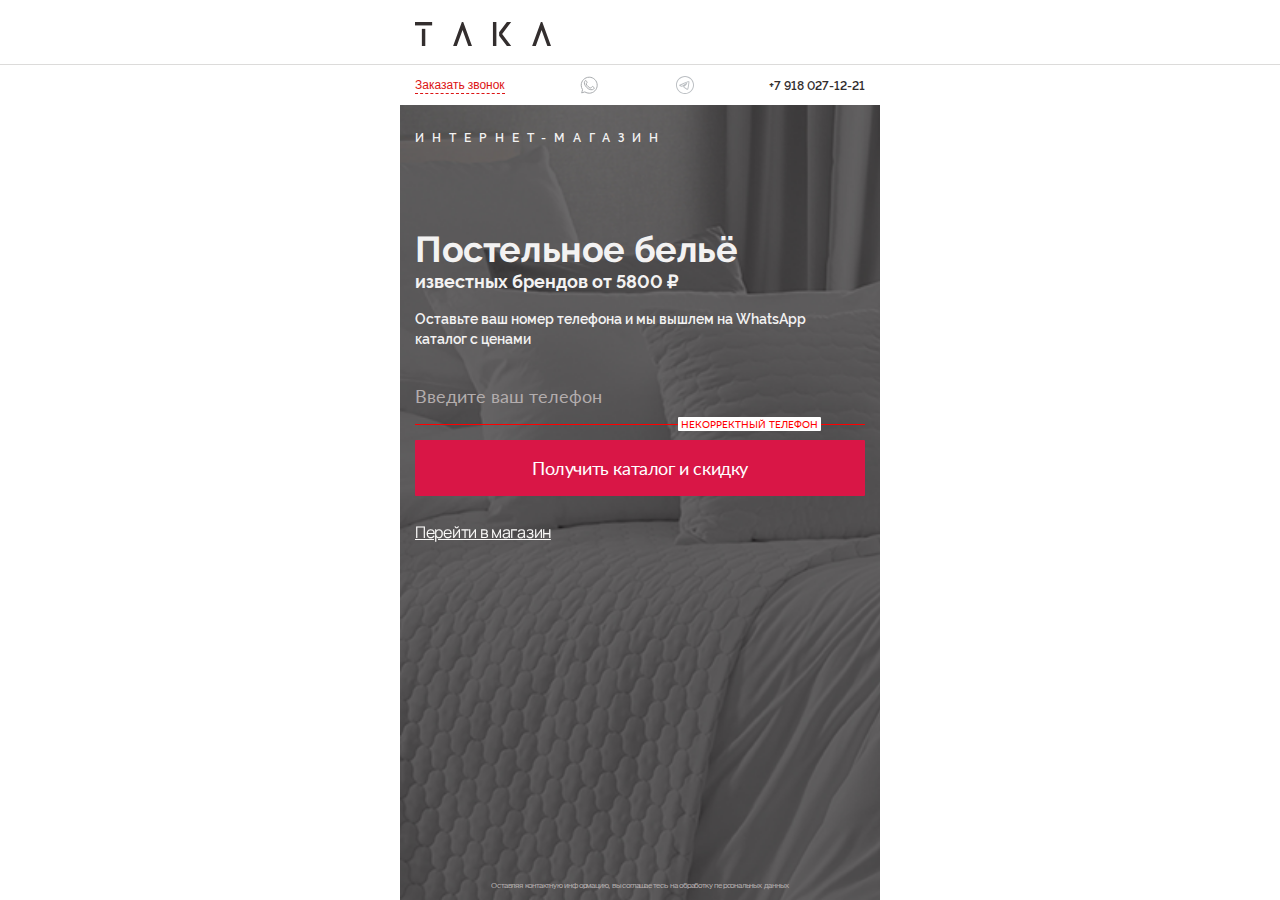
<file: index.html>
<!DOCTYPE html>
<html lang="ru">

<head>
    <meta charset="utf-8">
    <meta name="viewport" content="width=device-width, initial-scale=1">
    <meta name="csrf-token" content="Ora6ft2cL2SmZJywSyczsuvonUngBzGaqV7rtI1G">
    <title>TAKA</title>

    <link rel="icon" href="images/favic.ico"/>

    <link rel="preconnect" href="https://fonts.gstatic.com">
    <link href="https://fonts.googleapis.com/css2?family=Lato&family=Manrope:wght@400;500;700&display=swap" rel="stylesheet">
    <link href="css/reset.css" rel="stylesheet">
    <link href="css/fonts.css" rel="stylesheet">
    <link href="css/styles.css" rel="stylesheet">

</head>

<body>
<div class="wrapper">
    <div class="header">
        <div class="header__top">
            <div class="container">
                <a href="#" class="main-logo">
                    <img src="./images/main-logo.svg" alt="main-logo">
                </a>
            </div>
        </div>

        <div class="header__bottom">
            <div class="container">
                <div class="feedback">

                    <span data-src="#popup_callback" class="text feedback__item feedback__callback js-feedback-toggle">Заказать звонок</span>

                    <a href="#" class="text feedback__item feedback__item_whatsapp">
                        <i class="feedback__icon"></i>
                    </a>

                    <a href="#"
                       class="text feedback__item feedback__item_telegram"
                    >
                        <i class="feedback__icon"></i>
                    </a>


                    <a href="#" class="text feedback__item feedback__item_phone red-hoverable">
                        <span class="feedback__text">
                            +7 918 027-12-21
                        </span>
                    </a>

                </div>
            </div>
        </div>
    </div>

    <div class="content">
        <div class="content__inner">
            <h4>Интернет-магазин</h4>

            <div class="main-form">
                <h1>
                    Постельное бельё
                </h1>
                <h2>известных брендов от 5800 ₽</h2>
                <h5>
                    Оставьте ваш номер телефона и мы вышлем на WhatsApp каталог с ценами
                </h5>

                <form class="form js-zayavka">
                    <div class="form__input-field">
                        <input type="tel" name="phone" autocomplete="on" class="input phone-mask error" placeholder="Введите ваш телефон"/>
                        <div class="error_wrapper"><span class="error_alert">некорректный телефон</span></div>
                    </div>


                    <button type="submit" class="btn">Получить каталог и скидку</button>
                </form>

                <a href="#" class="link-to">Перейти в магазин</a>
            </div>
        </div>
        <footer class="footer">
            Оставляя контактную информацию, вы соглашаетесь на обработку персональных данных
        </footer>
    </div>


</div>

<div class="modal-view">
    <div class="modal-view-content">
        <h1>Заказать звонок</h1>

        <div class="modal-view-close js-feedback-toggle">
            <svg xmlns="http://www.w3.org/2000/svg" width="16" height="16" viewBox="0 0 18 18">
                <path fill="none" stroke="#d9d7d7" stroke-linecap="round" stroke-linejoin="round"
                      stroke-miterlimit="20" stroke-width="1.5" d="M1 1l16 16"></path>
                <path fill="none" stroke="#d9d7d7" stroke-linecap="round" stroke-linejoin="round"
                      stroke-miterlimit="20" stroke-width="1.5" d="M17 1L1 17"></path>
            </svg>
        </div>

        <form class="form clear-margin center js-zayavka">
            <input type="tel" name="phone" autocomplete="on" class="input phone-mask"
                   placeholder="Ваш телефон">

            <button class="btn">
                Заказать звонок
            </button>

            <a href="javascript:void(0)" class="form__btn-close js-feedback-toggle">
                Закрыть
            </a>
        </form>
    </div>
    <footer class="footer">
        Оставляя контактную информацию, вы соглашаетесь на обработку персональных данных
    </footer>
</div>

<script src="js/jquery-3.3.1.min.js"></script>
<script src="js/jquery.mask.min.js"></script>
<script src="js/app.js?v=1.0"></script>
</body>
</html>
</file>
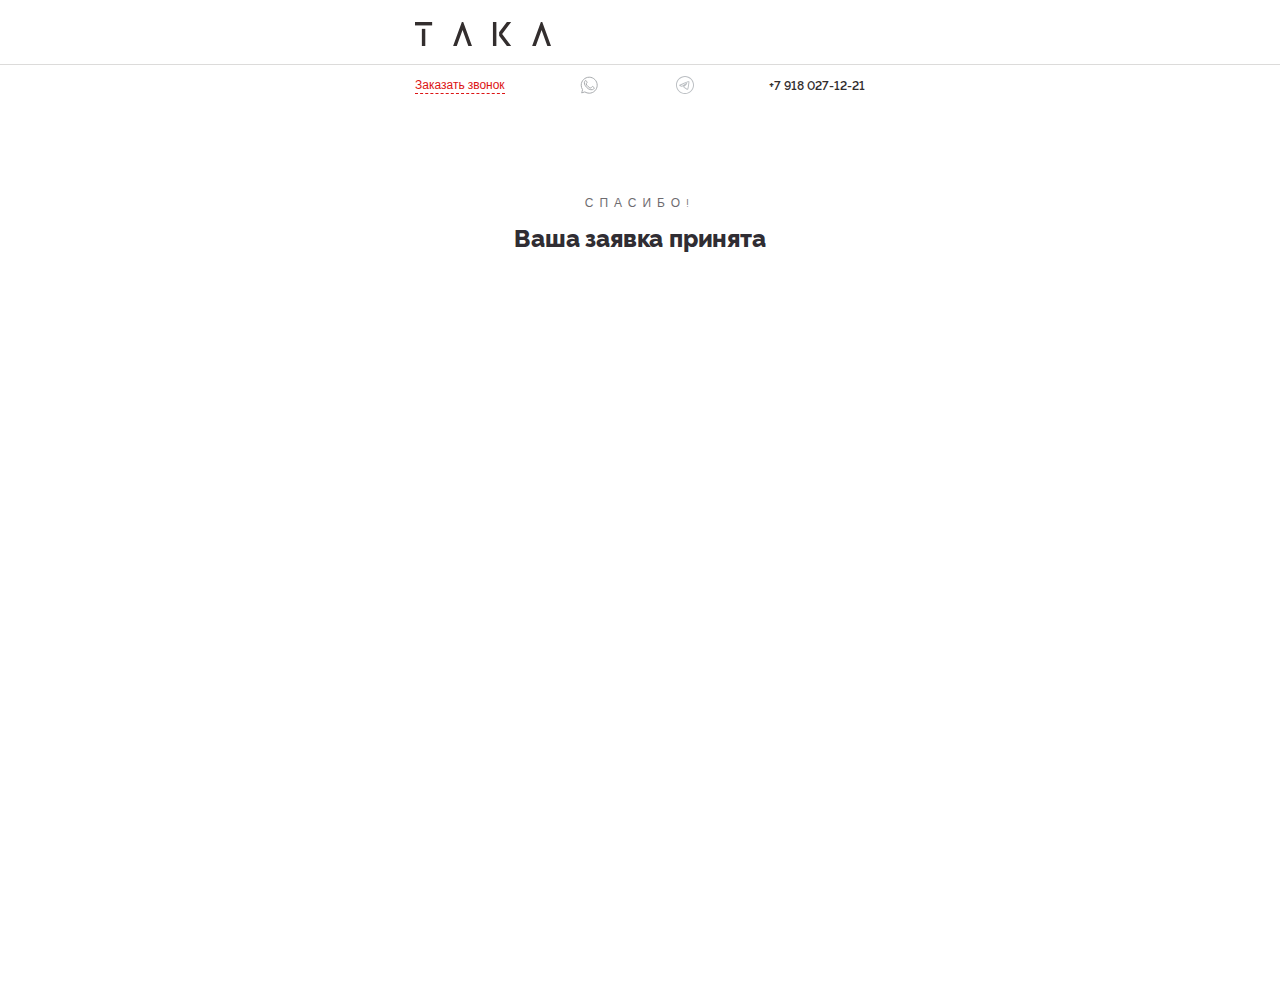
<file: thanks.html>
<!DOCTYPE html>
<html lang="ru">

<head>
    <meta charset="utf-8">
    <meta name="viewport" content="width=device-width, initial-scale=1">
    <meta name="csrf-token" content="Ora6ft2cL2SmZJywSyczsuvonUngBzGaqV7rtI1G">
    <title>TAKA</title>

    <link rel="icon" href="images/favic.ico"/>


    <link rel="preconnect" href="https://fonts.gstatic.com">
    <link href="https://fonts.googleapis.com/css2?family=Lato&family=Manrope:wght@400;500;700&display=swap" rel="stylesheet">
    <link href="css/reset.css" rel="stylesheet">
    <link href="css/fonts.css" rel="stylesheet">
    <link href="css/styles.css" rel="stylesheet">

</head>

<body>
<div class="header">
    <div class="header__top">
        <div class="container">
            <a href="#" class="main-logo">
                <img src="./images/main-logo.svg" alt="main-logo">
            </a>
        </div>
    </div>

    <div class="header__bottom">
        <div class="container">
            <div class="feedback">

                <span data-src="#popup_callback" class="text feedback__item feedback__callback ">Заказать звонок</span>

                <a href="#" class="text feedback__item feedback__item_whatsapp">
                    <i class="feedback__icon"></i>
                </a>

                <a href="#"
                   class="text feedback__item feedback__item_telegram"
                >
                    <i class="feedback__icon"></i>
                </a>


                <a href="#" class="text feedback__item feedback__item_phone red-hoverable">
                    <span class="feedback__text">
                        +7 918 027-12-21
                    </span>
                </a>

            </div>
        </div>
    </div>
</div>
<div class="content content--no-bg">
   <div class="container">
       <div class="success-block">
           <p class="text-monospace text-uppercase">Спасибо!</p>
           <h1>Ваша заявка принята</h1>
       </div>
   </div>
</div>

<script src="js/jquery-3.3.1.min.js"></script>
<script src="js/jquery.mask.min.js"></script>
<script src="js/app.js?v=1.0"></script>
</body>
</html>
</file>
<file: css/fonts.css>
@font-face {
    font-family: 'Helvetica';
    font-weight: 400;
    src: url(../fonts/Helvetica/HelveticaNeueCyr-Roman.ttf) format("truetype");
}

@font-face {
    font-family: 'Raleway';
    font-weight: 400;
    src: url(../fonts/raleway/Raleway-Regular.woff) format('woff');
}

@font-face {
    font-family: 'Raleway';
    font-weight: 400;
    font-style: italic;
    src: url(../fonts/raleway/Raleway-Italic.woff) format('woff');
}

@font-face {
    font-family: 'Raleway';
    font-weight: 500;
    src: url(../fonts/raleway/Raleway-SemiBold.woff) format('woff');
}

@font-face {
    font-family: 'Raleway';
    font-weight: 500;
    font-style: italic;
    src: url(../fonts/raleway/Raleway-SemiBoldItalic.woff) format('woff');
}

@font-face {
    font-family: 'Raleway';
    font-weight: 700;
    src: url(../fonts/raleway/Raleway-Bold.woff) format('woff');
}

@font-face {
    font-family: 'Raleway';
    font-weight: 700;
    font-style: italic;
    src: url(../fonts/raleway/Raleway-BoldItalic.woff) format('woff');
}

@font-face {
    font-family: 'Raleway';
    font-weight: 800;
    src: url(../fonts/raleway/Raleway-ExtraBold.woff) format('woff');
}

@font-face {
    font-family: 'Raleway';
    font-weight: 800;
    font-style: italic;
    src: url(../fonts/raleway/Raleway-ExtraBoldItalic.woff) format('woff');
}
</file>
<file: css/styles.css>
html, body {
    height: 100%;
}

body {
    font-family: 'Raleway', sans-serif;
    line-height: 1.5;
    font-variant-numeric: lining-nums;
}

input {
    font-variant-numeric: lining-nums;
    outline: none;
}

ul {
    list-style: none;
    margin: 0;
    padding: 0
}

.wrapper {
    min-height: 100%;
    display: flex;
    flex-direction: column;;
}

.link-to {
    display: block;
    font-family: 'Manrope', sans-serif;
    color: #faf9f8;
    font-size: 16px;
    font-style: normal;
    line-height: 24px;
    letter-spacing: -0.3px;
    text-decoration: underline;
    margin-top: 24px;
    margin-bottom: 14px;
    cursor: pointer;
    transition: opacity 200ms ease-in-out;
    will-change: opacity;
}

.link-to:hover {
    opacity: .8;
}

.content {
    display: flex;
    flex-direction: column;
    min-height: 100%;
    flex-grow: 1;
    width: 100%;
    margin: 0 auto;
    max-width: 480px;
    min-width: 300px;
    background-image: url('../images/main-bg.png');
    background-size: cover;
    position: relative;
    padding: 0 15px;
}

.content--no-bg {
    background: none;
}

.content__inner {
    flex-grow: 1;
}

.content h4 {
    color: #f3f2f2;
    font-size: 12px;
    font-weight: 500;
    letter-spacing: 8px;
    text-transform: uppercase;
    margin-top: 24px;
}

.container {
    padding-right: 15px;
    padding-left: 15px;
    margin: 0 auto;
    min-width: 300px;
    max-width: 480px;
}

.header {
    flex-shrink: 0;
    background: #fff;
    min-width: 319px;
}

.header__top {
    padding-top: 12px;
    padding-bottom: 12px;
    box-shadow: inset 0 -1px 0 #dcdbda;
}

.header__bottom {
    padding-top: 8px;
    padding-bottom: 8px;
}

@media (min-width: 480px) {
    .header {
        padding-top: 10px;
    }
}

@media (min-width: 1200px) {
}

.main-logo {
    display: inline-flex;
    z-index: 1;
}

.feedback {
    display: flex;
    justify-content: space-between;
    align-items: center;
    flex-direction: row;
}

.feedback__text {
    color: #332e2e;
    font-size: 12px;
    font-weight: 500;
}

.feedback__item {
    line-height: 16px;
    transition: color 250ms ease-in-out;
    will-change: color;
}

.feedback__item_whatsapp:hover {
    color: #01e675;
}

.feedback__item_telegram:hover {
    color: #32afed;
}

.feedback__callback {
    font-size: 12px;
    position: relative;
    cursor: pointer;
    color: #dc1414;
    border-bottom: 1px dashed #dc1414;
}
/*
.feedback__callback:after {
    content: '';
    display: block;
    position: absolute;
    bottom: -1px;
    left: 0;
    right: 0;
    background-image: url("../images/icons/Line.svg");
    width: 100%;
    height: 1px;
}*/

.feedback__icon {
    display: inline-block;
    width: 24px;
    height: 24px;
    vertical-align: sub;
    background-size: 18px;
    background-position: center;
    background-repeat: no-repeat;
    transition: background-image 250ms ease-in-out;
    will-change: background-image;
    position: relative;
}

.feedback__item_whatsapp .feedback__icon {
    background-image: url("../images/icons/whatsapp.svg");
    animation-delay: 950ms;
}

.feedback__item_whatsapp:hover .feedback__icon {
    background-image: url("../images/icons/whatsapp_green.svg");
}

.feedback__item_telegram .feedback__icon {
    background-image: url("../images/icons/telegram.svg");
    animation-delay: 600ms;
}

.feedback__item_telegram:hover .feedback__icon {
    background-image: url("../images/icons/telegram_blue.svg");
}

/*.feedback__icon:after {
    content: "";
    background: #fff;
    height: 18px;
    opacity: 0.8;
    position: absolute;
    transform: rotate(
            35deg
    );
    transition: all 0.6s cubic-bezier(0.19, 1, 0.22, 1);
    width: 3px;
    z-index: 1;
    animation-delay: 0.01s;
    animation-timing-function: ease-in-out;
    animation-name: radiance-icon;
    animation-duration: 2s;
    animation-iteration-count: infinite;
}*/

.animate {
    -webkit-animation-name: fadeInLeft;
    animation-name: fadeInLeft;
    -webkit-animation-duration: 500ms;
    animation-duration: 500ms;
}

.main-form {
    margin-top: 55px;
    width: 100%;
    display: flex;
    flex-direction: column;
    justify-content: center;
    color: #f3f2f2;
}

@media (min-width: 359px) {
    .main-form {
        margin-top: 80px;
    }
}

.main-form h1 {
    font-size: 32px;
    font-weight: 700;
    letter-spacing: -0.4px;
    line-height: 40px;
}

@media (min-width: 359px) {
    .main-form h1 {
        font-size: 36px;
        line-height: 44px;
    }
}

.main-form h2 {
    font-size: 18px;
    font-weight: 700;
    line-height: 22px;
}

.main-form h5 {
    width: 97%;
    font-size: 14px;
    font-weight: 500;
    line-height: 20px;
    margin-top: 16px;
}

.form {
    width: 100%;
    margin-top: 20px;
    font-family: 'Lato', sans-serif;
}

.form .input {
    color: #b3adad;
    height: 56px;
    width: 100%;
    padding: 0 0 1px;
    border: none;
    background-color: transparent;
    border-bottom: 1px solid #f3f2f2;
}

.form__input-field {
    position: relative;
}

.form .input.error {
    border-bottom-color: red;
}

.form .input:-webkit-autofill {
    text-align: center;
    padding-left: 0;
}

.form .input:autofill {
    text-align: center;
    padding-left: 0;
}

.form input::placeholder {
    color: #b3adad;
    font-size: 18px;
    letter-spacing: normal;
    line-height: 24px;
    text-align: left;
}

.form input:-ms-input-placeholder {
    color: #b3adad;
    font-size: 18px;
    letter-spacing: normal;
    line-height: 24px;
    text-align: left;
}

.form input::-ms-input-placeholder {
    color: #b3adad;
    font-size: 18px;
    letter-spacing: normal;
    line-height: 24px;
    text-align: left;
}

.form .btn {
    height: 56px;
    margin-top: 15px;
    border: none;
    width: 100%;
    color: #fff;
    font-size: 18px;
    background-color: #d91646;
    letter-spacing: -0.4px;
    border-radius: 1px;
    position: relative;
    overflow: hidden;
    will-change: background-color, opacity;
    transition: background-color 200ms ease-in-out, opacity 200ms ease-in-out;
}

.form .btn:after {
    background: #fff;
    content: "";
    height: 9.6875rem;
    left: -4.6875rem;
    opacity: 0.2;
    position: absolute;
    top: -50px;
    transform: rotate(
            35deg
    );
    transition: all 0.6s cubic-bezier(0.19, 1, 0.22, 1);
    width: 3.125rem;
    z-index: 1;
    animation-delay: 0.01s;
    animation-timing-function: ease-in-out;
    animation-name: radiance;
    animation-duration: 2s;
    animation-iteration-count: infinite;
}

.form .btn:hover {
    cursor: pointer;
    opacity: .8;
}

.form .btn:hover:after {
    left: 120%;
}

.form__btn-close {
    display: inline-block;
    color: #736d6d;
    font-size: 16px;
    letter-spacing: -0.3px;
    line-height: 24px;
    text-decoration: underline;
    margin-top: 24px;
}

.modal-view {
    display: none;
    padding: .9rem;
    width: 100%;
    background: #fff;
    position: fixed;
    top: 0;
    bottom: 0;
    left: 0;
    right: 0;
    z-index: 10;
}

.modal-view.modal-view--open {
    display: flex;
    flex-direction: column;
    justify-content: center;
}

.modal-view .modal-view-content {
    width: 100%;
    display: flex;
    flex-direction: column;
    align-items: center;
    justify-content: center;
    position: relative;
    flex-grow: 1;
}

.modal-view .modal-view-close {
    cursor: pointer;
    position: absolute;
    top: 0;
    right: 0;
}

.modal-view .modal-view-content h1 {
    color: #332e2e;
    font-size: 24px;
    font-weight: 700;
    letter-spacing: -0.2px;
    line-height: 30px;
    margin-bottom: 35px;
}

.modal-view .form {
    max-width: 480px;
    margin-bottom: 20px;
    text-align: center;
}

.modal-view .form .input {
    height: 56px;
    color: #282727;
    text-align: center;
}

.modal-view .form input::placeholder {
    color: #b3adad;
    font-size: 18px;
    text-align: center;
}

.modal-view .form input:-ms-input-placeholder {
    color: #b3adad;
    font-size: 18px;
    text-align: center;
}

.modal-view .form input::-ms-input-placeholder {
    color: #b3adad;
    font-size: 18px;
    text-align: center;
}

.modal-view .link-to {
    margin-top: 23px;
}

.success-block {
    width: 100%;
    margin: 90px 0;
    color: #2a2928;
    text-align: center;
}

.success-block p {
    font-size: 12px;
    font-weight: 400;
    font-style: normal;
    letter-spacing: 6px;
    line-height: 16px;
    opacity: .7;
    color: #302d33;
}

.success-block h1 {
    color: #302d33;
    font-size: 24px;
    font-weight: 800;
    line-height: 30px;
    margin-top: 13px;
    letter-spacing: -0.2px;
}

.footer {
    flex-shrink: 0;
    max-width: 480px;
    margin: 8px auto;
    color: #b3adad;
    font-family: "Helvetica", sans-serif;
    font-size: 8px;
    letter-spacing: -0.2px;
}

.error_wrapper {
    position: relative;
    width: 100%;
    max-width: 25.875rem;
}

.error_alert {
    font-size: 10px;
    text-transform: uppercase;
    color: red;
    position: absolute;
    z-index: 10;
    background-color: #fff;
    right: .5rem;
    top: -.5rem;
    padding: 3px;
    line-height: 8px;
    border-radius: 1px;
}


.text-uppercase {
    text-transform: uppercase;
}

@keyframes float {
    0%,
    100% {
        transform: none;
    }
    33% {
        transform: translateY(-1px) rotate(-2deg);
    }
    66% {
        transform: translateY(1px) rotate(2deg);
    }
}

@keyframes fadeInLeft {
    0% {
        opacity: 0;
        transform: translateX(20px);
    }
    100% {
        opacity: 1;
        transform: translateX(0);
    }
}

@keyframes radiance {
    0% {
        left: -30px;
        margin-left: 0;
    }

    30% {
        left: 110%;
        margin-left: 80px;
    }

    100% {
        left: 110%;
        margin-left: 80px;
    }
}

@keyframes radiance-icon {
    0% {
        left: -10px;
    }

    90% {
        opacity: .7;
    }

    100% {
        left: 88%;
        opacity: 0.2;
        transform: rotate(10deg);
    }
}
</file>
